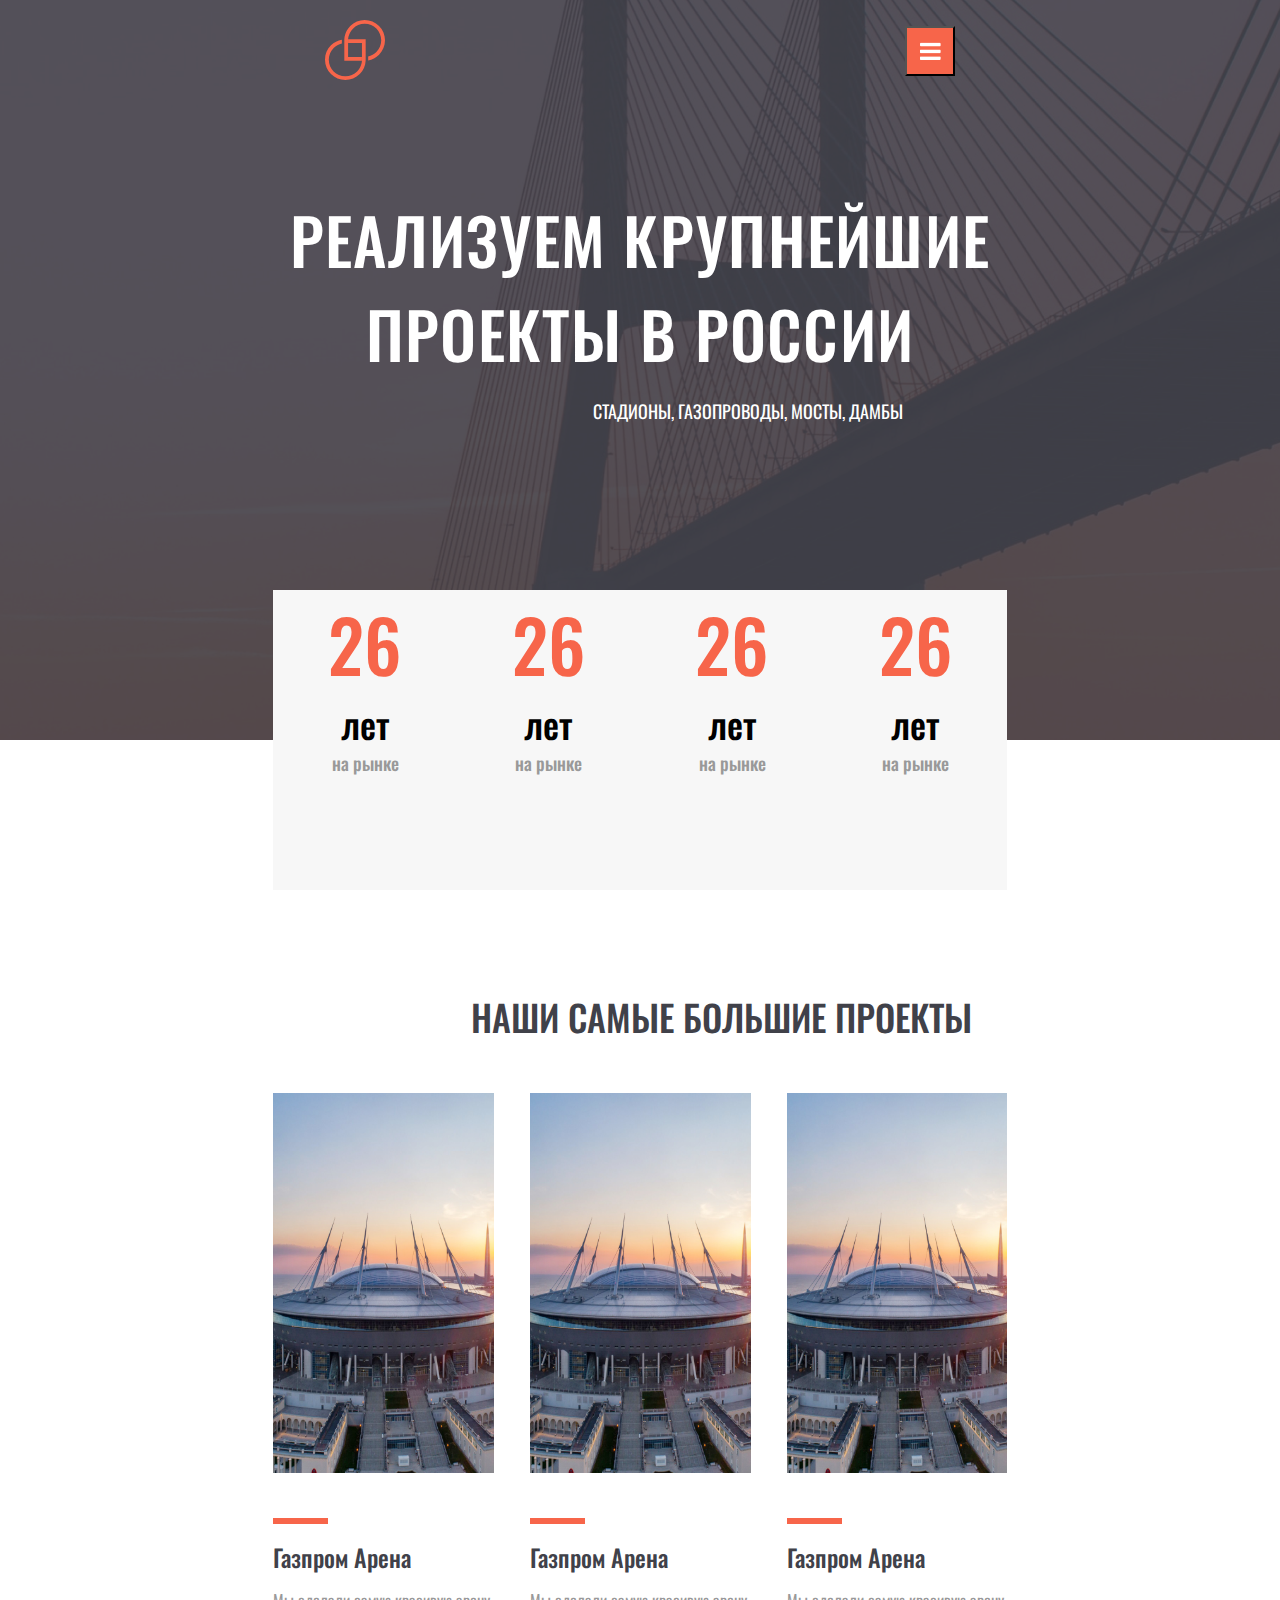
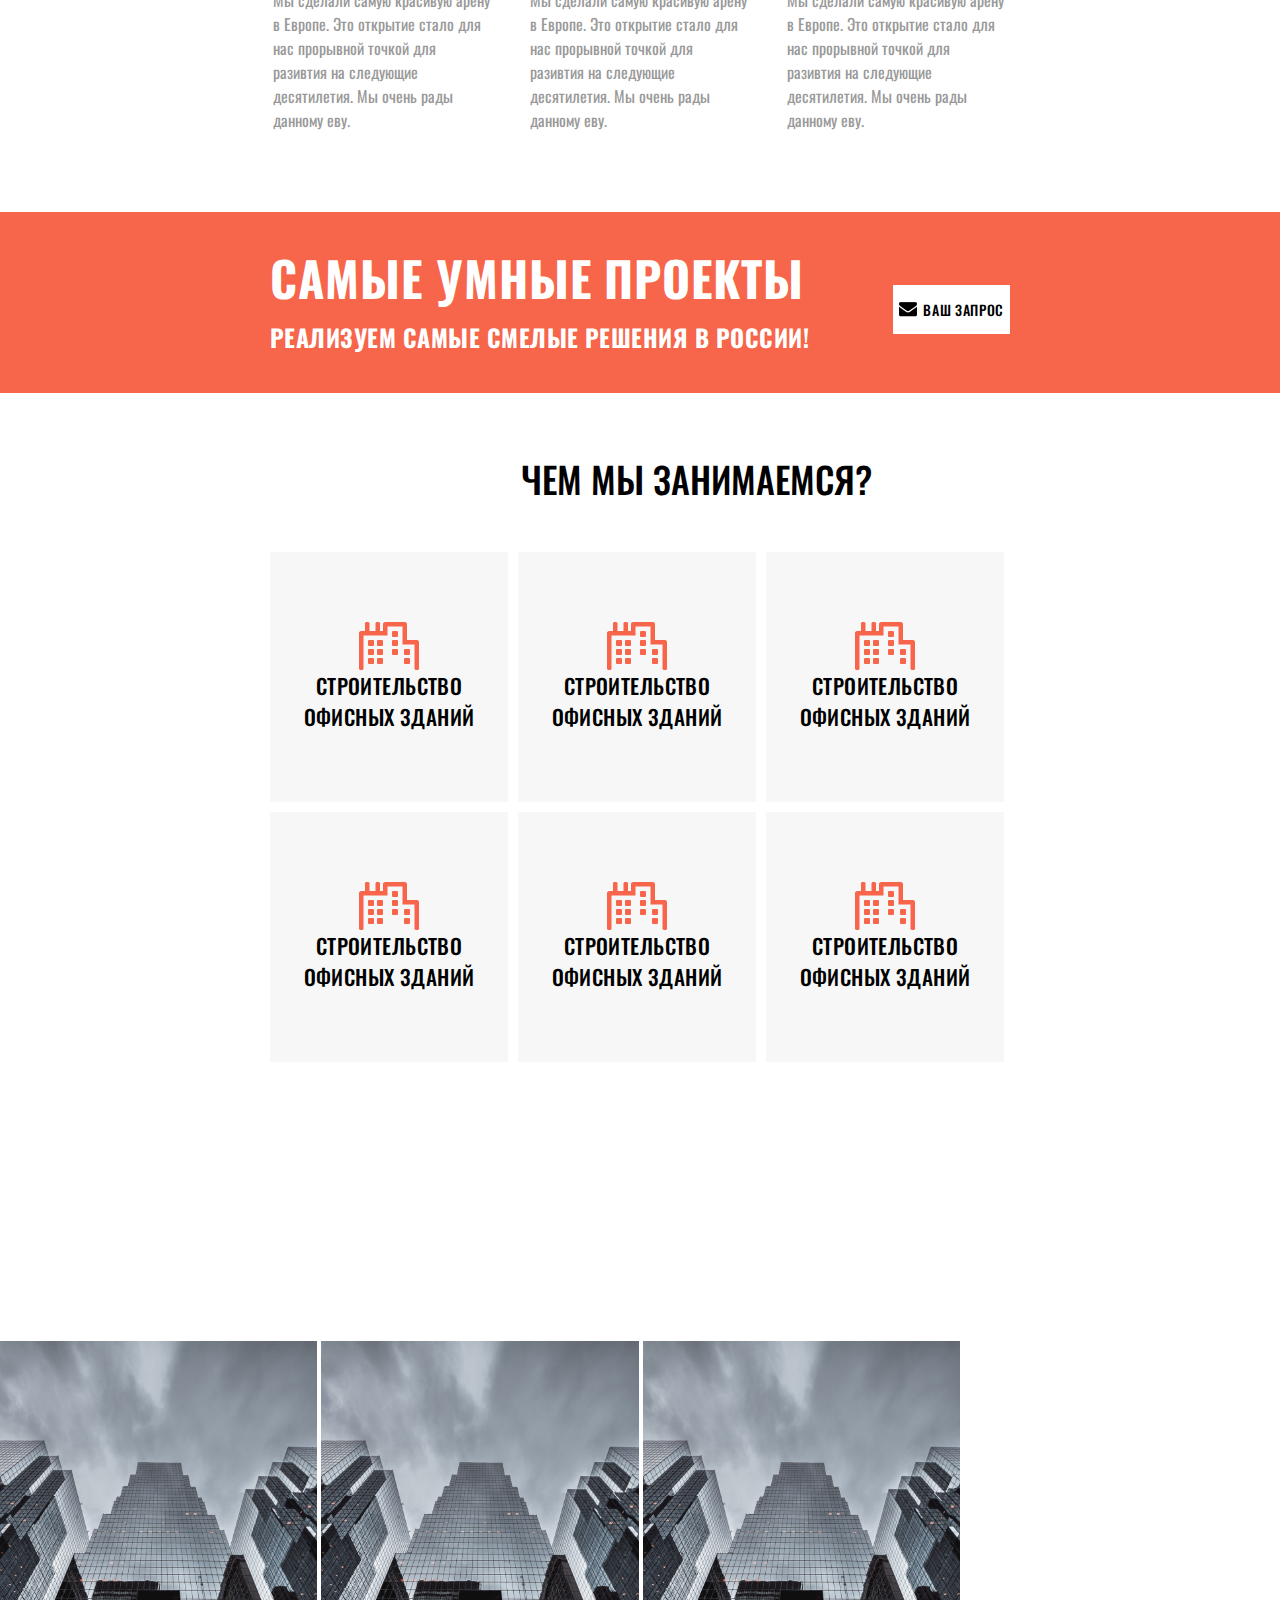
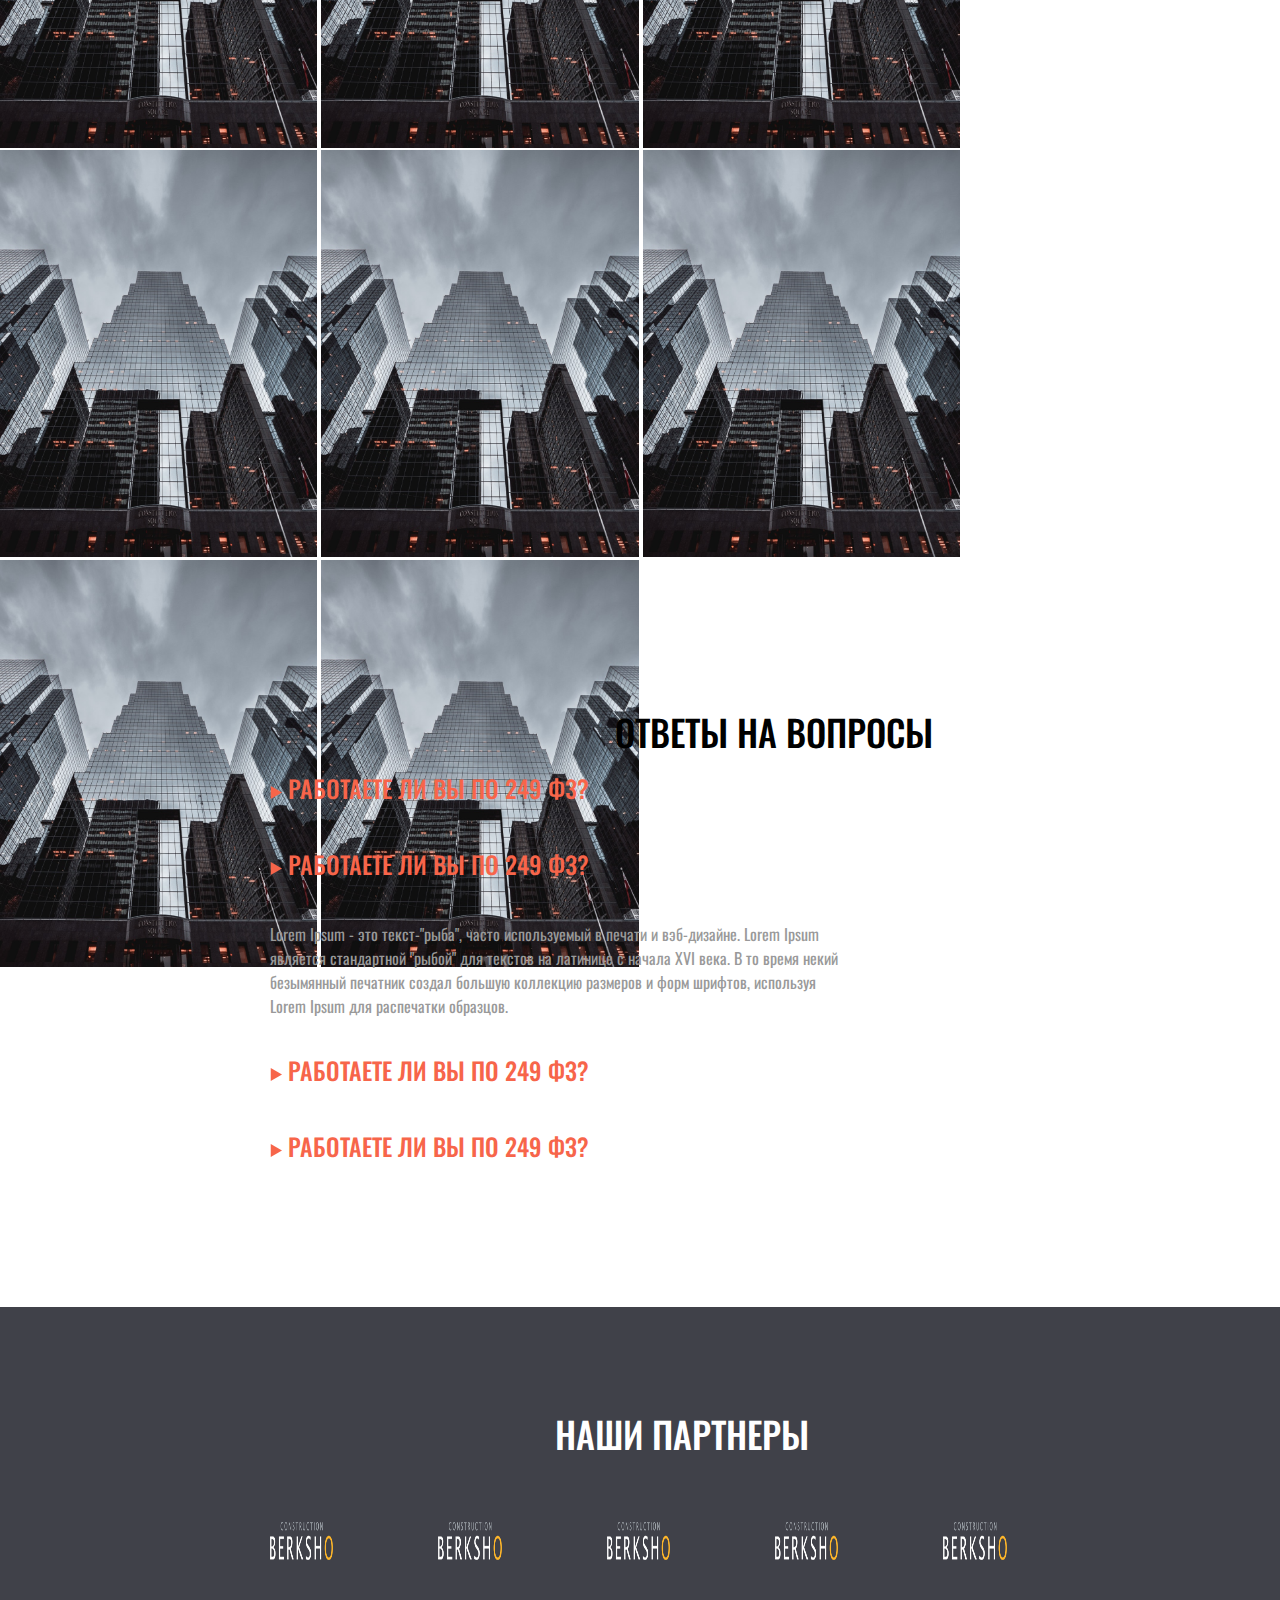
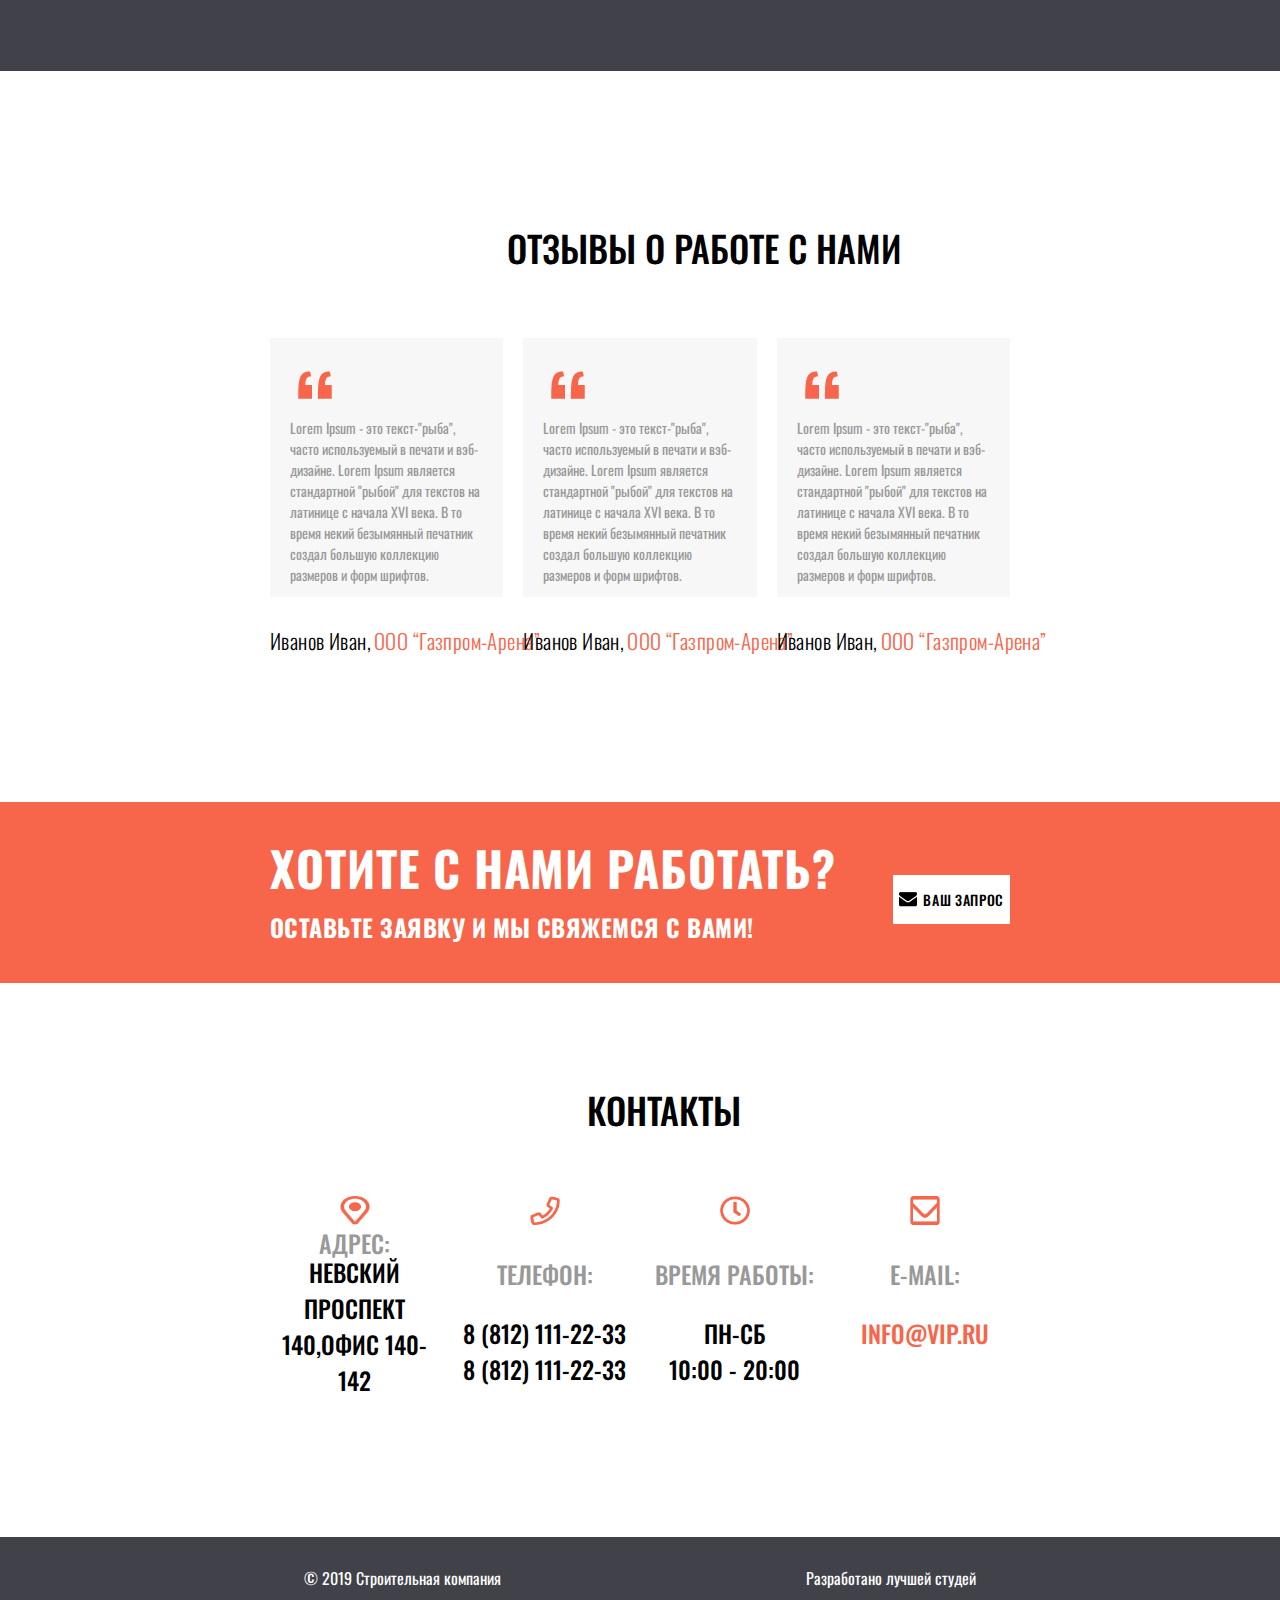
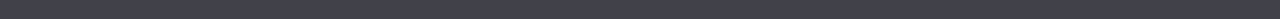
<file: practice.html>
<!DOCTYPE html>
<html lang="en">
<head>
    <meta charset="UTF-8">
    <meta name="viewport" content="width=device-width, initial-scale=1.0">
    <title>Document</title>
    <link rel="stylesheet" href="practice.css">
    <link rel="stylesheet" href="normalize.css">
    <link rel="preconnect" href="https://fonts.googleapis.com">
    <link rel="preconnect" href="https://fonts.gstatic.com" crossorigin>
    <link href="https://fonts.googleapis.com/css2?family=Oswald:wght@400;500;700&display=swap" rel="stylesheet">
</head>
<body>
    <header> 
        <div class="wrapper">
            <div class="head1">
                <div class="logo">
                    <img src="img/logo.svg" alt="">
                </div>
                <div class="btnm">
                    <button type="menu" id="menu-btn"></button>
                    <img src="img/btn1.png" alt="">
                </div>
            </div> 
        </div>
        <div class="text1">
            <div class="t1">РЕАЛИЗУЕМ КРУПНЕЙШИЕ ПРОЕКТЫ В РОССИИ</div> <br>
            <div class="t2">стадионы, газопроводы, мосты, дамбы</div>
        </div>
        
    </header>
    <main>
        <div class="nums">
          
            <div class="numItem1">
                <span class="num26">26</span> <br> <span class = 'yr'>лет</span> <br> <span class = 'mrk'>на рынке</span>
            </div>
            <div class="numItem1">
                <span class="num26">26</span> <br> <span class = 'yr'>лет</span> <br> <span class = 'mrk'>на рынке</span>
            </div>
            <div class="numItem1">
                <span class="num26">26</span> <br> <span class = 'yr'>лет</span> <br> <span class = 'mrk'>на рынке</span>
            </div>
            <div class="numItem1">
                <span class="num26">26</span> <br> <span class = 'yr'>лет</span> <br> <span class = 'mrk'>на рынке</span>
            </div>
        </div>
        <div class="hPrj">НАШИ САМЫЕ БОЛЬШИЕ ПРОЕКТЫ</div>
        <div class="project">
                            <!-- first arena  -->
            <div class="prj-arena" id="fstArena">
                <img src="img/arena.png" alt="" class="prj-img" id="img1">
                <div class="org-rec"></div>
                <span class="prjText1">Газпром Арена</span>
                <span class="prjText2">
                    Мы сделали самую красивую арену в Европе. Это открытие стало для нас прорывной точкой для разивтия на следующие десятилетия. Мы очень рады данному еву.
                </span>
            </div>
            <!-- second arena  -->
            <div class="prj-arena" id="sndArena">
                <img src="img/arena.png" alt="" class="prj-img" id="img1">
                <div class="org-rec"></div>
                <span class="prjText1">Газпром Арена</span>
                <span class="prjText2">
                    Мы сделали самую красивую арену в Европе. Это открытие стало для нас прорывной точкой для разивтия на следующие десятилетия. Мы очень рады данному еву.
                </span>
            </div>
            <!-- third arena  -->
            <div class="prj-arena" id="sndArena">
                <img src="img/arena.png" alt="" class="prj-img" id="img1">
                <div class="org-rec"></div>
                <span class="prjText1">Газпром Арена</span>
                <span class="prjText2">
                    Мы сделали самую красивую арену в Европе. Это открытие стало для нас прорывной точкой для разивтия на следующие десятилетия. Мы очень рады данному еву.
                </span>
            </div>
        </div>
    </main>
    <div class="request1">   
        <div class="orangeRec"></div>
        <div class="req1Text1">САМЫЕ УМНЫЕ ПРОЕКТЫ</div>
        <div class="req1Text2">
            РЕАЛИЗУЕМ САМЫЕ СМЕЛЫЕ РЕШЕНИЯ В РОССИИ!
        </div>
        <div class="req1Btn">
            <img src="img/mail.png" alt="">
            <a href = '#' id="btn1">
                ВАШ ЗАПРОС
            </a>
        </div>
    </div>
    <div class="service">
        <div class="serviceText1">ЧЕМ МЫ ЗАНИМАЕМСЯ?</div>
        <div class="serviceBlock">
            <img src="img/building.png" alt=""><div class="serviceText2">СТРОИТЕЛЬСТВО
                ОФИСНЫХ ЗДАНИЙ
            </div> 
        </div>

        <div class="serviceBlock"><img src="img/building.png" alt=""><div class="serviceText2">СТРОИТЕЛЬСТВО
                ОФИСНЫХ ЗДАНИЙ
            </div> 
        </div>

        <div class="serviceBlock"><img src="img/building.png" alt=""><div class="serviceText2">СТРОИТЕЛЬСТВО
                ОФИСНЫХ ЗДАНИЙ
            </div> 
        </div>

        <div class="serviceBlock"><img src="img/building.png" alt=""><div class="serviceText2">СТРОИТЕЛЬСТВО
                ОФИСНЫХ ЗДАНИЙ
            </div> 
        </div>

        <div class="serviceBlock"><img src="img/building.png" alt=""><div class="serviceText2">СТРОИТЕЛЬСТВО
                ОФИСНЫХ ЗДАНИЙ
            </div> 
        </div>

        <div class="serviceBlock"><img src="img/building.png" alt=""><div class="serviceText2">СТРОИТЕЛЬСТВО
                ОФИСНЫХ ЗДАНИЙ
            </div> 
        </div>
    </div>
    <div class="portfolio">
        <img src="img/skyscraper.png" alt="" id="skyscraper">
        <img src="img/skyscraper.png" alt="" id="skyscraper">
        <img src="img/skyscraper.png" alt="" id="skyscraper">
        <img src="img/skyscraper.png" alt="" id="skyscraper">
        <img src="img/skyscraper.png" alt="" id="skyscraper">
        <img src="img/skyscraper.png" alt="" id="skyscraper">
        <img src="img/skyscraper.png" alt="" id="skyscraper">
        <img src="img/skyscraper.png" alt="" id="skyscraper">
    </div>
    <div class="faq">
        <div class="faqText">
            ОТВЕТЫ НА ВОПРОСЫ
        </div> <br>

        <div class="quesItem">
            <img src="img/triangle.svg" alt="">
            РАБОТАЕТЕ ЛИ ВЫ ПО 249 ФЗ?
        </div>
        
        <div class="quesItem">
            <img src="img/triangle.svg" alt="">
            РАБОТАЕТЕ ЛИ ВЫ ПО 249 ФЗ?
        </div>

        <div class="lorem">
            Lorem Ipsum - это текст-"рыба", часто используемый в печати и вэб-дизайне. Lorem Ipsum является стандартной "рыбой" для текстов на латинице с начала XVI века. В то время некий безымянный печатник создал большую коллекцию размеров и форм шрифтов, используя Lorem Ipsum для распечатки образцов. 
        </div>

        <div class="quesItem">
            <img src="img/triangle.svg" alt="">
            РАБОТАЕТЕ ЛИ ВЫ ПО 249 ФЗ?
        </div>

        <div class="quesItem">
            <img src="img/triangle.svg" alt="">
            РАБОТАЕТЕ ЛИ ВЫ ПО 249 ФЗ?
        </div>
    </div>
    <div class="partner">
        <div class="partnerText">наши партнеры</div>
        <div class="images">
            <img src="img/partner.png" alt="">
            <img src="img/partner.png" alt="">
            <img src="img/partner.png" alt="">
            <img src="img/partner.png" alt="">
            <img src="img/partner.png" alt="">
        </div>
    </div>
    <div class="review">
        <!-- first -->
         <div class="revText1">отзывы о работе с нами</div>
         <div class="revItem" id="first">
            <div class="revRec"></div>
            <img src="img/“.png" alt="">
            <div class="revText2">
                Lorem Ipsum - это текст-"рыба", часто используемый в печати и вэб-дизайне. Lorem Ipsum является стандартной "рыбой" для текстов на латинице с начала XVI века. В то время некий безымянный печатник создал большую коллекцию размеров и форм шрифтов.
            </div>
            <div class="revText3">
                <span id="ivan">Иванов Иван,</span>
                <span id="gaz">ООО “Газпром-Арена”</span>
            </div>
         </div>
        <!-- second -->
         <div class="revItem" id="second">
            <div class="revRec"></div>das
            <img src="img/“.png" alt="">
            <div class="revText2">
                Lorem Ipsum - это текст-"рыба", часто используемый в печати и вэб-дизайне. Lorem Ipsum является стандартной "рыбой" для текстов на латинице с начала XVI века. В то время некий безымянный печатник создал большую коллекцию размеров и форм шрифтов.
            </div>
            <div class="revText3">
                <span id="ivan">Иванов Иван,</span>
                <span id="gaz">ООО “Газпром-Арена”</span>
            </div>
         </div>
         <!-- third -->
         <div class="revItem" id="third">
            <div class="revRec"></div>
            <img src="img/“.png" alt="">
            <div class="revText2">
                Lorem Ipsum - это текст-"рыба", часто используемый в печати и вэб-дизайне. Lorem Ipsum является стандартной "рыбой" для текстов на латинице с начала XVI века. В то время некий безымянный печатник создал большую коллекцию размеров и форм шрифтов.
            </div>
            <div class="revText3">
                <span id="ivan">Иванов Иван,</span>
                <span id="gaz">ООО “Газпром-Арена”</span>
            </div>
         </div>
    </div>
    <div class="request2">   
        <div class="orangeRec"></div>
        <div class="req2Text1">ХОТИТЕ С НАМИ РАБОТАТЬ?</div>
        <div class="req2Text2">
            ОСТАВЬТЕ ЗАЯВКУ И МЫ СВЯЖЕМСЯ С ВАМИ!
        </div>
        <div class="req2Btn">
            <img src="img/mail.png" alt="">
            <a href = '#' id="btn1">
                ВАШ ЗАПРОС
            </a>
        </div>
    </div>
    <div class="contact">
        <span id="contactT1">КОНТАКТЫ</span>
        <div class="contact-item">
            <img src="img/loc.png" alt="">
            <div class="contactT2">АДРЕС:</div>
            <div class="contactT3">
                НЕВСКИЙ ПРОСПЕКТ 140,ОФИС 140-142
            </div>
        </div>

        <div class="contact-item">
            <img src="img/phone.png" alt="">
            <div class="contactT2">телефон:</div>
            <div class="contactT3">
                8 (812) 111-22-33
                8 (812) 111-22-33
            </div>
        </div>

        <div class="contact-item">
            <img src="img/clock.png" alt="">
            <div class="contactT2">ВРЕМЯ РАБОТЫ:</div>
            <div class="contactT3">
                ПН-СБ <br> 10:00 - 20:00
            </div>
        </div>

        <div class="contact-item">
            <img src="img/email.png" alt="">
            <div class="contactT2">E-mail:</div>
            <div class="contactT3" id="contactEmail" style="color:#F7654A">
                INFO@VIP.RU
                <div class="noneText">a</div>
            </div>
        </div>
    </div>
    <footer>
        <span>© 2019 Строительная компания</span>
        <span>Разработано лучшей студей</span>
    </footer>
</body>
</html>
</file>
<file: practice.css>
body{
    font-family: 'Oswald', sans-serif;
    max-width:100%;
    height:6419px;
    color:#000;
}
a{
    text-decoration: none;
    color:#000;
}
header{
    max-width: 100%;
    height: 740px;
    background: center;
    background-image: url(img/Rectangle.png);
    
}
.wrapper{
    max-width: 1100px;
    padding-left: 324.7px;
    padding-right: 324.7px;
    padding-top:20px;
    margin: 0 auto;
}
.head1{
    display: flex;
    justify-content: space-between;
    align-items: center;

}
#menu-btn{
    width: 50px;
    height: 50px;
    background-color: #F7654A;
}
.btnm{
     position: relative;
     display: flex;
     justify-content: center;
     align-items: center;
     cursor: pointer;
}
.btnm img{
    position: absolute;    
}
.text1{
    display: flex;
    justify-content: center;
   
}
.t1{
    width: 734px;
    height: 171px;
    color:#fff;
    text-align:center;
    font-size:64px;
    font-style: normal;
    font-weight: 500;
    line-height: normal;
    letter-spacing: 1.28px;
    position: absolute;
    top:192px;
}
.t2{
    width: 734px;
    height: 22px;
    color:#fff;
    font-size: 18px;
    font-style: normal;
    font-weight: 400;
    line-height: normal;
    text-transform: uppercase; 
    position: absolute;
    top:398px;
    left: 593px;
}
.nums{
    display: flex;
    justify-content: space-around;
    text-align: center;
    background-color: #F7F7F7;
    height: 300px;
    width:57.36%;    /*  872.37px */
    position: absolute;
    top:590px;  
    left:21.35%;/* 324.7px; */
     
    
}
.num26{
    width: 190px;
    color:#F7654A;
    font-size: 72px;
    font-style: normal;
    font-weight: 500;
    line-height: normal;
    top:100px;
}
.yr{
    width: 190px;
    font-size: 36px;
    font-style: normal;
    font-weight: 500;
    line-height: normal;
    
}
.mrk{
    color:#999;
    text-align: center;
    font-size: 18px;
    font-style: normal;
    font-weight: 500;
    line-height: normal;
     
}
.project{
    width: 57.36%; /*  872.37px */
    height: 681px;
    position: absolute;
    left:21.35%;/* 324.7px; */
    top:1093px;
    display: flex;
    justify-content:space-between;
}
.prj-arena{
    width: 30.01%;
    height: 578px;
    position: relative;
    
}
.prj-img{
    position: absolute;
    height: 380px;
    width: 100%;     
    left: 0px;
    right: 0px;    
}
.org-rec{
    background-color: #F7654A;
    width: 55px;
    height: 6px;
    position: absolute;
    left: 0px;
    bottom: 147px;
}
.prjText1{
    position: absolute;
    width: 40.57%;
    height: 29px;
    text-wrap: nowrap;
    color: #404149;
    font-size: 24px;
    font-style: normal;
    font-weight: 500;
    line-height: normal;
    left: 0px;
    bottom: 103px;
}
.prjText2{
    position: absolute;
    width: 100%;
    height: 83px;
    color: #999;
    font-size: 16px;
    font-style: normal;
    font-weight: 400;
    line-height: normal;
    left: 0px;
    bottom: 0px;
}
.prjT{
    position: absolute;
    width: 26.35%;
    height: 35px;
    color:#404149;
    font-size: 36px;
    font-style: normal;
    font-weight: 500;
    line-height: normal;
    top:0px;
}
.hPrj{
    position: absolute;
    top:990px;
    left:36.77%;
    color:#404149;
    text-align: center;
    font-size: 36px;
    font-style: normal;
    font-weight: 500;
    line-height: normal;
}
.request1{
    height: 181px;
    width: 100%;
    position: absolute;
    display: flex;
    top:1812px;
    left: 0px;
    text-wrap: nowrap;
    justify-content: space-around;
}
.orangeRec{
    background-color: #F7654A;
    position: absolute;
    left: 0px;
    top: 0px;
    width: 100%;
    height: 181px;
}
.req1Text1{
    position: absolute;
    width: 27.97%;
    height: 57px;
    color: #fff;
    font-size: 48px;
    font-style: normal;
    font-weight: 700;
    line-height: normal;
    letter-spacing: 0.96px;
    left:21.09%;
    top: 30px;
}
.req1Text2{
    position: absolute;
    width: 27.97%;
    height: 29px;
    color: #FFF;
    font-size: 24px;
    font-style: normal;
    font-weight: 700;
    line-height: normal;
    letter-spacing: 0.48px;
    left:21.09%;
    bottom: 45px;
}
.req1Btn{
    display: flex;
    position:absolute;
    width: 9.11%;
    height: 49px;
    background-color: #FFF;
    text-align: center;
    align-items: center;
    justify-content: space-evenly;
    right: 21.09%;
    bottom: 59px;
}
#btn1{
    font-size: 14px;
    font-style: normal;
    font-weight: 500;
    line-height: normal;
    letter-spacing: 0.7px;
}
.service {
    position: absolute;
    width: 57.36%;
    height: 639px;
    display: grid;
    grid-template-columns: repeat(3, 1fr);
    grid-template-rows: repeat(2, 250px);
    gap: 10px; /* Расстояние между блоками (по желанию) */
    top:2152px;
    left:21.09%;;
  }
  
  .serviceBlock{
    width: 100%;
    height: 100%;
    background: #F7F7F7; /* Цвет фона блоков (по желанию) */
    display: flex;
    align-items: center;
    justify-content: center;
    flex-direction: column;
  }
  .serviceText1{
    position: absolute;
    color: #000;
    font-size: 36px;
    font-style: normal;
    font-weight: 500;
    line-height: normal;
    width: 31.62%;
    text-wrap: nowrap;
    top:-100px;
    left: 34.14%;   
  }
  .serviceText2{
    text-align:center;
    font-size: 21px;
    font-style: normal;
    font-weight: 500;
    line-height: normal;
    letter-spacing: 0.42px;
    height: 62px;
    width: 55 .14%;
    bottom: 59px;
  }
.portfolio{
    width: 100%;
    height: 814px;
    position: absolute;
    top:2941px;
    left: 0px;
}
#skyscraper{
    width:24.8%;
    height: 407px;
    margin: 0;
    padding: 0;
}
.faq{
    position: absolute;
    top:3905px;
    left:21.09%;
    width:50.02%;
    height:452px;
    display: flex;
    flex-direction: column;
    justify-content: space-between;
}
.faqText{
    position: absolute;
    left: 53.97%;
    top:0px;
    font-size: 36px;
    font-style: normal;
    font-weight: 500;
    line-height: normal;
    text-wrap: nowrap;
}
.quesItem{
    width: 15.63%;
    height: 29px;
    color:#F7654A;
    font-size: 24px;
    font-style: normal;
    font-weight: 500;
    line-height: normal;
    text-wrap: nowrap;
 
}
.lorem{
    width:578px;
    height: 83px;
    color:#999;
    font-size: 16px;
    font-style: normal;
    font-weight: 400;
    line-height: normal;
    text-wrap:wrap;
}
.partner{
    position: absolute;
    width: 100%;
    height: 364px;
    background-color: #404149;
    top: 4507px;
    left: 0;
     
}
.partnerText{
    position: absolute;
    width:13.33%;
    height: 43px;
    color:#FFF;
    font-size: 36px;
    font-style: normal;
    font-weight: 500;
    line-height: normal;
    text-transform: uppercase;
    text-wrap: nowrap;
    top:100px;
    left: 43.33%;
}
.partner img{
    width:8.85%;
    height: 61px;
}
.images{
    position: absolute;
    width:57.71%;
    height: 610px;
    display: flex;
    justify-content: space-between;
    top: 203px;
    left: 21.02%;
}
.review{
    position: absolute;
    width: 57.81%;
    height: 431px;
    top: 5021px;
    left: 21.09%;
    display: flex;
    justify-content: space-between;
    
}
.revText1{
    position: absolute;
    font-size: 36px;
    font-style: normal;
    font-weight: 500;
    line-height: normal;
    text-transform: uppercase;
    top: 0;
    left: 32.07%;
}
.revItem{
    position: relative;
    width:31.53%;
    height: 318px;
    top: 117px;
    
}
/* прямоугольник */
.revRec{
    position: absolute;
    left: 0;
    top: 0;
    width: 100%;
    height: 259px;
    background-color: #F7F7F7;
}
.revItem img{
    position: absolute;
    left: 28px;
    top:33px;
}
/* текст внутри прямоугольника */
.revText2{
    position: absolute;
    top: 79px;
    left:8.57%;
    height: 142px;
    width: 82.86%;
    color: #999;
    font-size: 14px;
    font-style: normal;
    font-weight: 400;
    line-height: 21px;
}
.revText3{
    position: absolute;
    left: 0;
    bottom: 0;
    text-wrap: nowrap;
    font-size: small;
    width: 31.53%;
    word-wrap: break-word;
}
#ivan{
    font-size: 21px;
    font-style: normal;
    font-weight: 300;
    line-height: normal;
    letter-spacing: 0.42px;
    word-wrap: break-word;
     
}
#gaz{
    color: #F7654A;
    font-size: 21px;
    font-style: normal;
    font-weight: 300;
    line-height: normal;
    letter-spacing: 0.42px;
}

.orangeRec{
    background-color: #F7654A;
    position: absolute;
    left: 0px;
    top: 0px;
    width: 100%;
    height: 181px;
}
.request2{
    height: 181px;
    width: 100%;
    position: absolute;
    display: flex;
    top:5602px;
    left: 0px;
    text-wrap: nowrap;
    justify-content: space-around;
}
.req2Text1{
    position: absolute;
    width: 27.97%;
    height: 57px;
    color: #fff;
    font-size: 48px;
    font-style: normal;
    font-weight: 700;
    line-height: normal;
    letter-spacing: 0.96px;
    left:21.09%;
    top: 30px;
}
.req2Text2{
    position: absolute;
    width: 27.97%;
    height: 29px;
    color: #FFF;
    font-size: 24px;
    font-style: normal;
    font-weight: 700;
    line-height: normal;
    letter-spacing: 0.48px;
    left:21.09%;
    bottom: 45px;
}
.req2Btn{
    display: flex;
    position:absolute;
    width: 9.11%;
    height: 49px;
    background-color: #FFF;
    text-align: center;
    align-items: center;
    justify-content: space-evenly;
    right: 21.09%;
    bottom: 59px;
}
#btn1{
    font-size: 14px;
    font-style: normal;
    font-weight: 500;
    line-height: normal;
    letter-spacing: 0.7px;
}
.contact{
    position: absolute;
    width: 57.81%;
    height: 304px;
    top:5883px;
    left: 21.09%;
    justify-content: space-between;
    display: flex;
    align-items: flex-end;
    text-transform: uppercase;
}   
#contactT1{
    position: absolute;
    left: 42.79%;
    top:0;
    font-size: 36px;
    font-style: normal;
    font-weight: 500;
    line-height: normal;
    text-transform: uppercase;
}
.contact-item{
    width: 22.97%;
    height: 191px;
    display: flex;
    flex-direction: column;
    justify-content: space-between;
    
}
.contact-item img{
    width:17.84%;
    height: 29px;
    left:36.08%;
    align-self: center;
}
.contactT2{
    width: 100%;
    height: 29px;
    text-align: center;
    font-size: 24px;
    font-style: normal;
    font-weight: 500;
    line-height: normal;
    color:#999;
}
.contactT3{
    width: 100%;
    text-align: center;
    font-size: 24px;
    font-style: normal;
    font-weight: 500;
    line-height: normal;
}
.noneText{
    visibility: hidden;
}
footer{
    width: 100%;
    height: 82px;
    position: absolute;
    top:6337px; 
    background-color: #404149;
    display: flex;
    justify-content:space-evenly;
    color:#fff;
    font-size: 16px;
    font-style: normal;
    font-weight: 400;
    line-height: normal;
    align-items: center;
}
</file>
